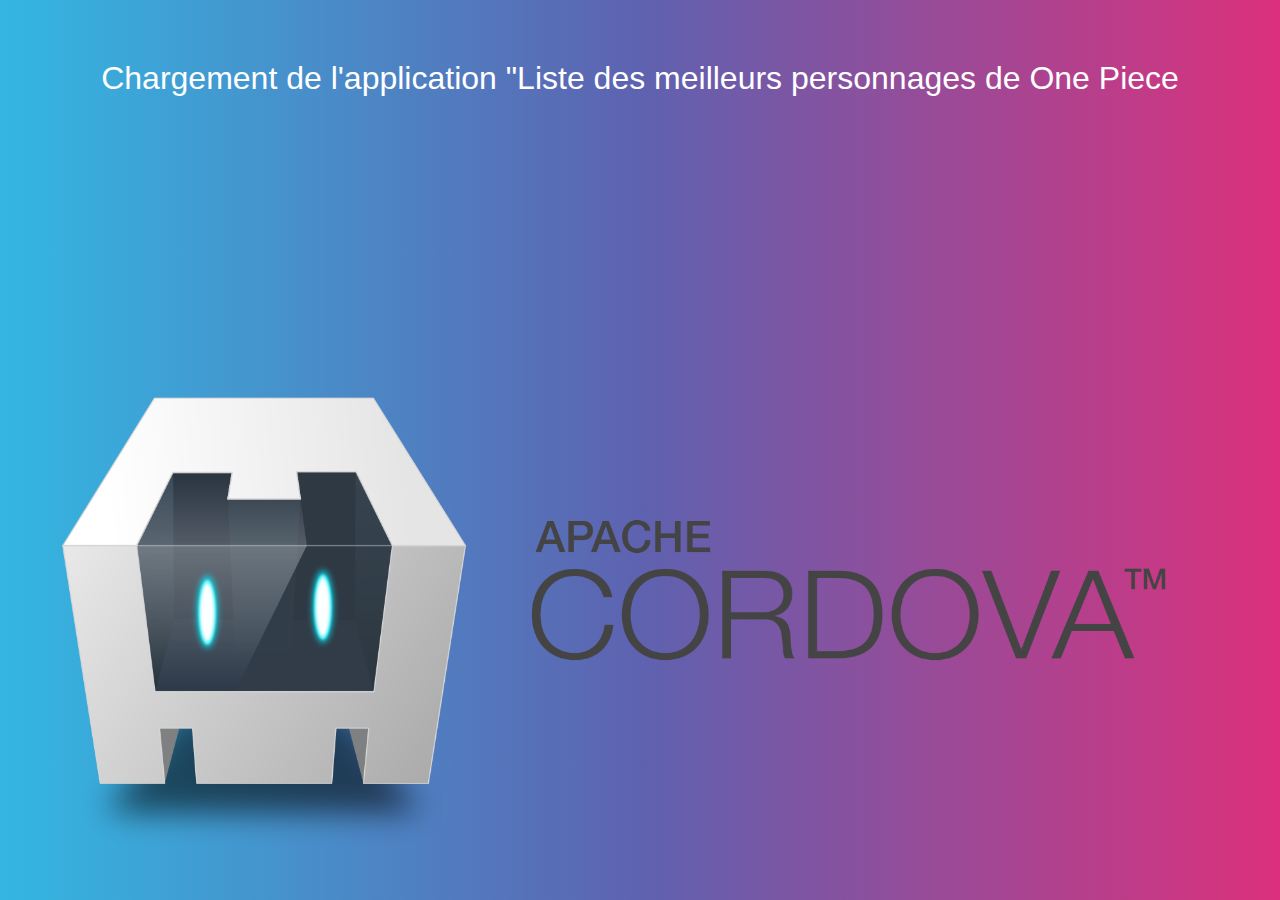
<file: index.html>
<!DOCTYPE HTML>
<html>

<head>
    <title>Liste des meilleurs personnages de One Piece</title>
    <link rel="stylesheet" href="css/bootstrap.min.css">
    <link rel="stylesheet" href="css/application.css">
    <meta charset="UTF-8">

    <script src="vue/VuePersonnage.js"></script>
    <script src="donnee/PersonnageDAO.js"></script>
    <script src="modele/Personnage.js"></script>
    <script src="vue/VueAjouterPersonnage.js"></script>
    <script src="vue/VueListePersonnage.js"></script>
    <script src="vue/VueModifierPersonnage.js"></script>
    <script defer src="Application.js"></script>
</head>

<body>
    <div id="page-chargement-application">Chargement de l'application "Liste des meilleurs personnages de One Piece</div>

    <script type="plain/text" id="html-vue-liste-personnage">
        <h1 class="titre">Liste des meilleurs personnages de One Piece</h1>

        <div class="flextainer ajouter-personnage">
            <div style="width: 50%;">
                <a href="#ajouter-personnage">
                    <div class="alert alert-dismissible alert-primary">
                        <h4 class="alert-heading" style="text-align: center;">Ajouter un personnage</h4> 
                    </div>
                </a>   
                <div style="text-align: center;">
                    <a href="https://keeels.com/2023/01/26/projet-maintenance-de-donnees/"> 
                        <button type="button" class="btn btn-success">Revenir sur le portfolio</button>
                    </a>   
                </div>         
            </div>
        </div>
        <ul id="liste-personnage">
            <li>
                <div class="flextainer">
                    <div style="width: 70%;">
                        <a href="#personnage/{Personnage.id}">
                            <div class="alert alert-dismissible alert-warning">
                                <h4 class="alert-heading">{Personnage.nom}</h4> 
                                <a href="#modifier-personnage/{Personnage.id}"> 
                                    <button type="button" class="btn btn-secondary">Modifier</button>
                                </a>
                            </div>
                        </a>            
                    </div>
                </div>
            </li>
        </ul>     
    </script>

    <script type="plain/text" id="html-vue-ajouter-personnage">
        <h1 class="titre">Ajouter un personnage de One Piece</h1>

        <form id="formulaire-ajouter">
            <div class="flextainer">
                <div style="width: 60%;">
                    <div class="form-group" style="text-align: center;">
                        <label class="col-form-label mt-4" for="personnage-nom">Nom : </label>
                        <input type="text" class="form-control" placeholder="Nom du personnage" id="personnage-nom">
                    </div>
                </div>
            </div>

            <div class="flextainer">
                <div style="width: 60%;">
                    <div class="form-group" style="text-align: center;">
                        <label class="col-form-label mt-4" for="personnage-equipage">Équipage : </label>
                        <input type="text" class="form-control" placeholder="Équipage du personnage" id="personnage-equipage">
                    </div>
                </div>
            </div>

            <div class="flextainer">
                <div style="width: 60%;">
                    <div class="form-group" style="text-align: center;">
                        <label class="col-form-label mt-4" for="personnage-description">Description : </label>
                        <textarea class="form-control" id="personnage-description" rows="4" style="height: 123px;"
                            placeholder="Description du personnage"></textarea>
                    </div>
                </div>
            </div>

            <div class="flextainer">
                <div style="width: 60%;">
                    <div class="form-group" style="text-align: center;">
                        <label class="col-form-label mt-4" for="personnage-prime">Prime</label>
                        <input type="text" class="form-control" placeholder="Prime du personnage" id="personnage-prime">
                    </div>
                </div>
            </div>

            <div class="flextainer">
                <button type="submit" id="enregistrer" class="btn btn-success">Ajouter un personnage</button>
                <a href="#">
                    <button type="button" class="btn btn-warning">Annuler</button>
                </a>
            </div>
            
        </form>
    </script>

    <script type="plain/text" id="html-vue-personnage">
        <h1 class="titre">Personnage de One Piece</h1>
        <div class="flextainer">
            <div style="text-align: center; width: 60%;">
                <h1 id="personnage-nom" class="text-warning"></h1>
                <h2 id="personnage-equipage" class="text-secondary"></h2>
                <h4 id="personnage-description" class="text-info"></h4>
                <h4 id="personnage-prime" class="text-danger"></h4>
    
                <a href="#">
                    <button type="button" class="btn btn-warning">Revenir à la liste des personnages</button>
                </a>
            </div>
        </div>
    </script>

    <script type="plain/text" id="html-vue-modifier-personnage">
        <h1 class="titre">Modifier un personnage de One Piece</h1>

        <form id="formulaire-modifier">
            
            <div class="flextainer">
                <div style="width: 60%;">
                    <div class="form-group" style="text-align: center;">
                        <label class="col-form-label mt-4" for="personnage-nom">Nom : </label>
                        <textarea class="form-control" id="personnage-nom" rows="1" placeholder="Nom"></textarea>
                    </div>
                </div>
            </div>

            <div class="flextainer">
                <div style="width: 60%;">
                    <div class="form-group" style="text-align: center;">
                        <label class="col-form-label mt-4" for="personnage-equipage">Équipage : </label>
                        <textarea class="form-control" id="personnage-equipage" rows="1" placeholder="Equipage"></textarea>
                    </div>
                </div>
            </div>

            <div class="flextainer">
                <div style="width: 60%;">
                    <div class="form-group" style="text-align: center;">
                        <label class="col-form-label mt-4" for="personnage-description">Description : </label>
                        <textarea class="form-control" id="personnage-description" rows="4" placeholder="Description du personnage"></textarea>
                    </div>
                </div>
            </div>

            <div class="flextainer">
                <div style="width: 60%;">
                    <div class="form-group" style="text-align: center;">
                        <label class="col-form-label mt-4" for="personnage-prime">Prime</label>
                        <textarea class="form-control" id="personnage-prime" rows="1" placeholder="Prime"></textarea>
                    </div>
                </div>
            </div>

            <div class="flextainer">
                <button type="submit" id="enregistrer" name="enregistrer" class="btn btn-success">Modifier un personnage</button>
                <a href="#">
                    <button type="button" class="btn btn-danger">Annuler</button>
                </a>
            </div>
            
        </form>


        <br><br><br><br><br>
    </script>


</body>

</html>
</file>
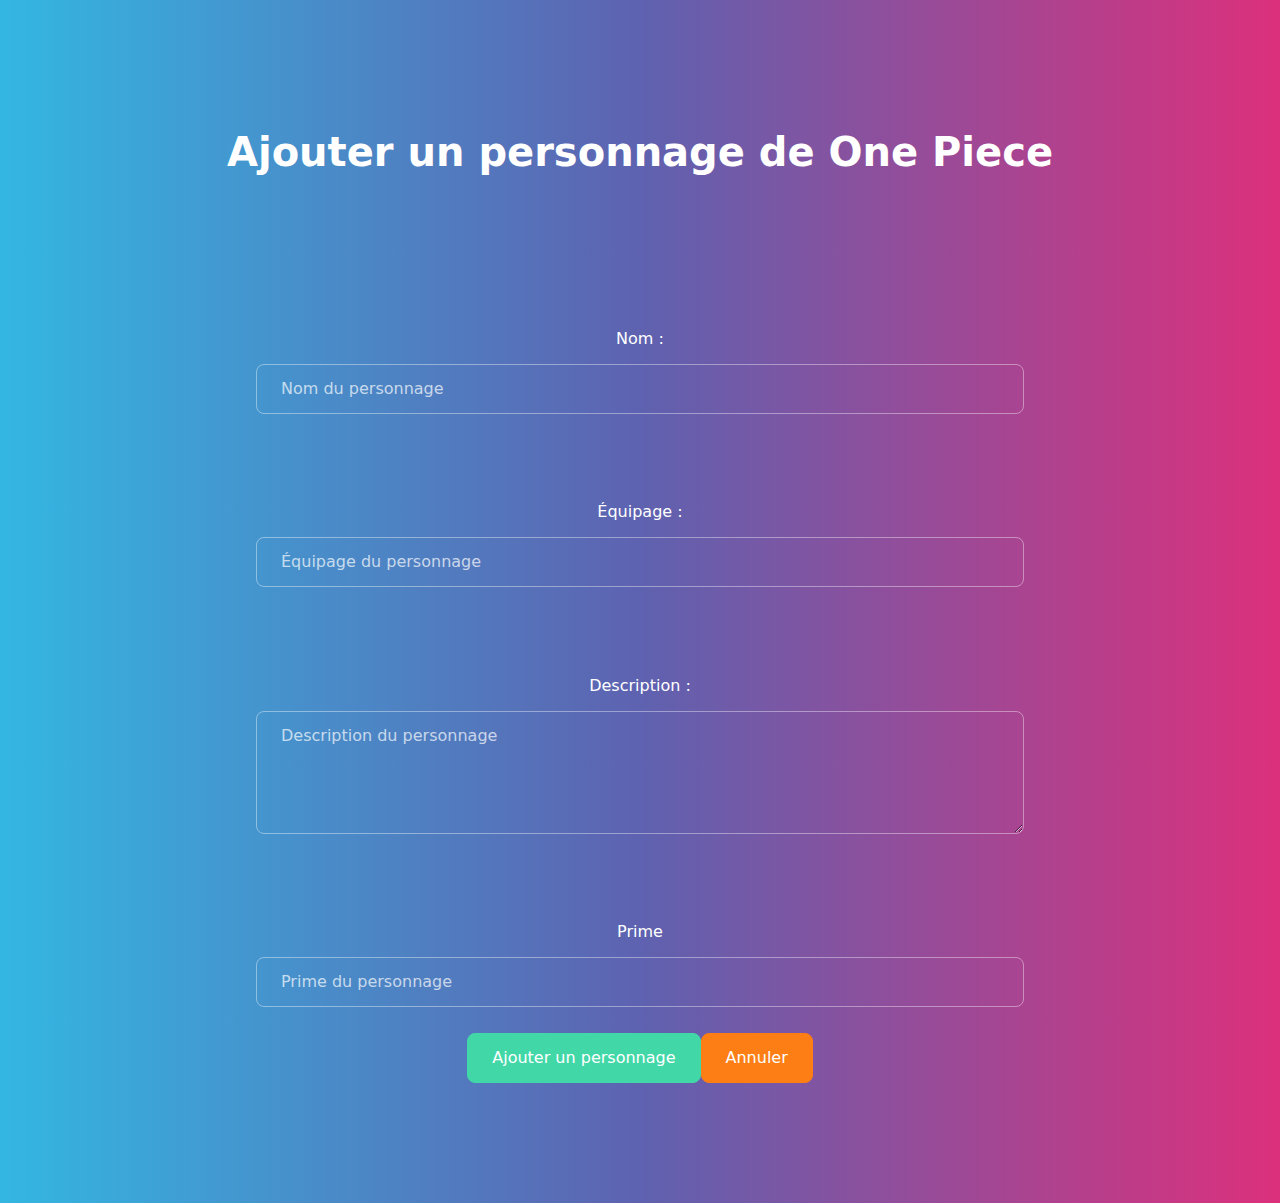
<file: vue-ajouter-personnage.html>
<!DOCTYPE HTML>
<html>

<head>
    <meta charset="UTF-8">

    <title>Liste des cadeaux de Noël</title>
    <link rel="stylesheet" href="css/bootstrap.min.css">
    <link rel="stylesheet" href="css/application.css">
    <style></style>
</head>

<body>

    <h1 class="titre">Ajouter un personnage de One Piece</h1>

    <form id="formulaire-ajouter">
        
        <div class="flextainer">
            <div style="width: 60%;">
                <div class="form-group" style="text-align: center;">
                    <label class="col-form-label mt-4" for="personnage-nom">Nom : </label>
                    <input type="text" class="form-control" placeholder="Nom du personnage" id="personnage-nom">
                </div>
            </div>
        </div>

        <div class="flextainer">
            <div style="width: 60%;">
                <div class="form-group" style="text-align: center;">
                    <label class="col-form-label mt-4" for="personnage-equipage">Équipage : </label>
                    <input type="text" class="form-control" placeholder="Équipage du personnage" id="personnage-nom">
                </div>
            </div>
        </div>

        <div class="flextainer">
            <div style="width: 60%;">
                <div class="form-group" style="text-align: center;">
                    <label class="col-form-label mt-4" for="personnage-description">Description : </label>
                    <textarea class="form-control" id="personnage-nom" rows="4" style="height: 123px;"
                        placeholder="Description du personnage"></textarea>
                </div>
            </div>
        </div>

        <div class="flextainer">
            <div style="width: 60%;">
                <div class="form-group" style="text-align: center;">
                    <label class="col-form-label mt-4" for="personnage-prime">Prime</label>
                    <input type="text" class="form-control" placeholder="Prime du personnage" id="personnage-nom">
                </div>
            </div>
        </div>

        <div class="flextainer">
            <button type="submit" id="enregistrer" name="enregistrer" class="btn btn-success">Ajouter un personnage</button>
            <a href="#">
                <button type="button" class="btn btn-danger">Annuler</button>
            </a>
        </div>
        
    </form>


    <br><br><br><br><br>
</body>

</html>
</file>
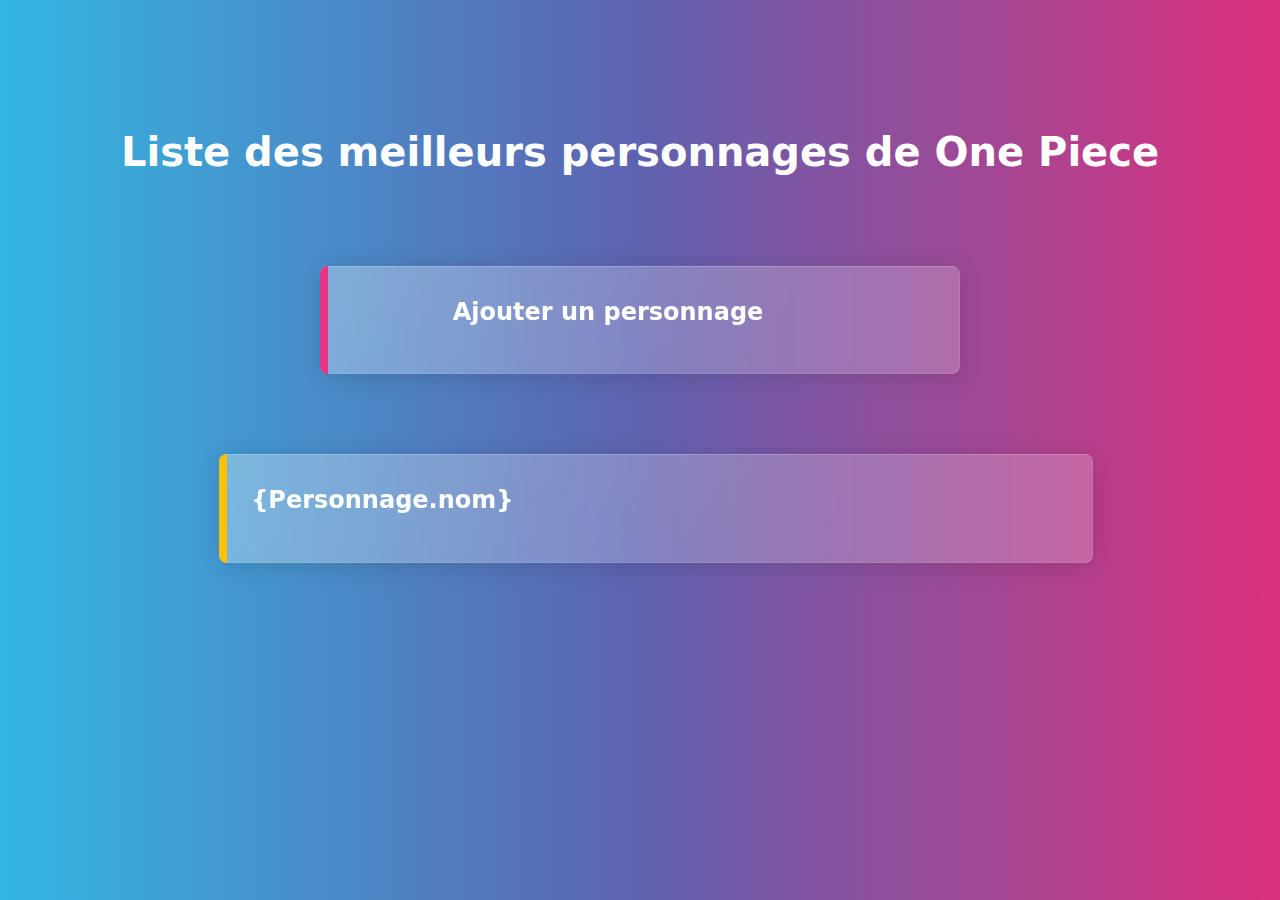
<file: vue-liste-personnage.html>
<!DOCTYPE HTML>
<html>
<head>
  <title>Liste des cadeaux de Noël</title>
  <link rel="stylesheet" href="css/bootstrap.min.css">
  <link rel="stylesheet" href="css/application.css">
  <style></style>
</head>
<body>

    <h1 class="titre">Liste des meilleurs personnages de One Piece</h1>

    <div class="flextainer ajouter-personnage">
        <div style="width: 50%;">
            <a href="#ajouter-personnage">
                <div class="alert alert-dismissible alert-primary">
                    <h4 class="alert-heading" style="text-align: center;">Ajouter un personnage</h4> 
                </div>
            </a>            
        </div>
    </div>

    <ul id="liste-personnage">
        <li>
            <div class="flextainer">
                <div style="width: 70%;">
                    <a href="#personnage/{Personnage.id}">
                        <div class="alert alert-dismissible alert-warning">
                            <h4 class="alert-heading">{Personnage.nom}</h4> 
                        </div>
                    </a>            
                </div>
            </div>
        </li>
    </ul>     
</body>
</html>
</file>
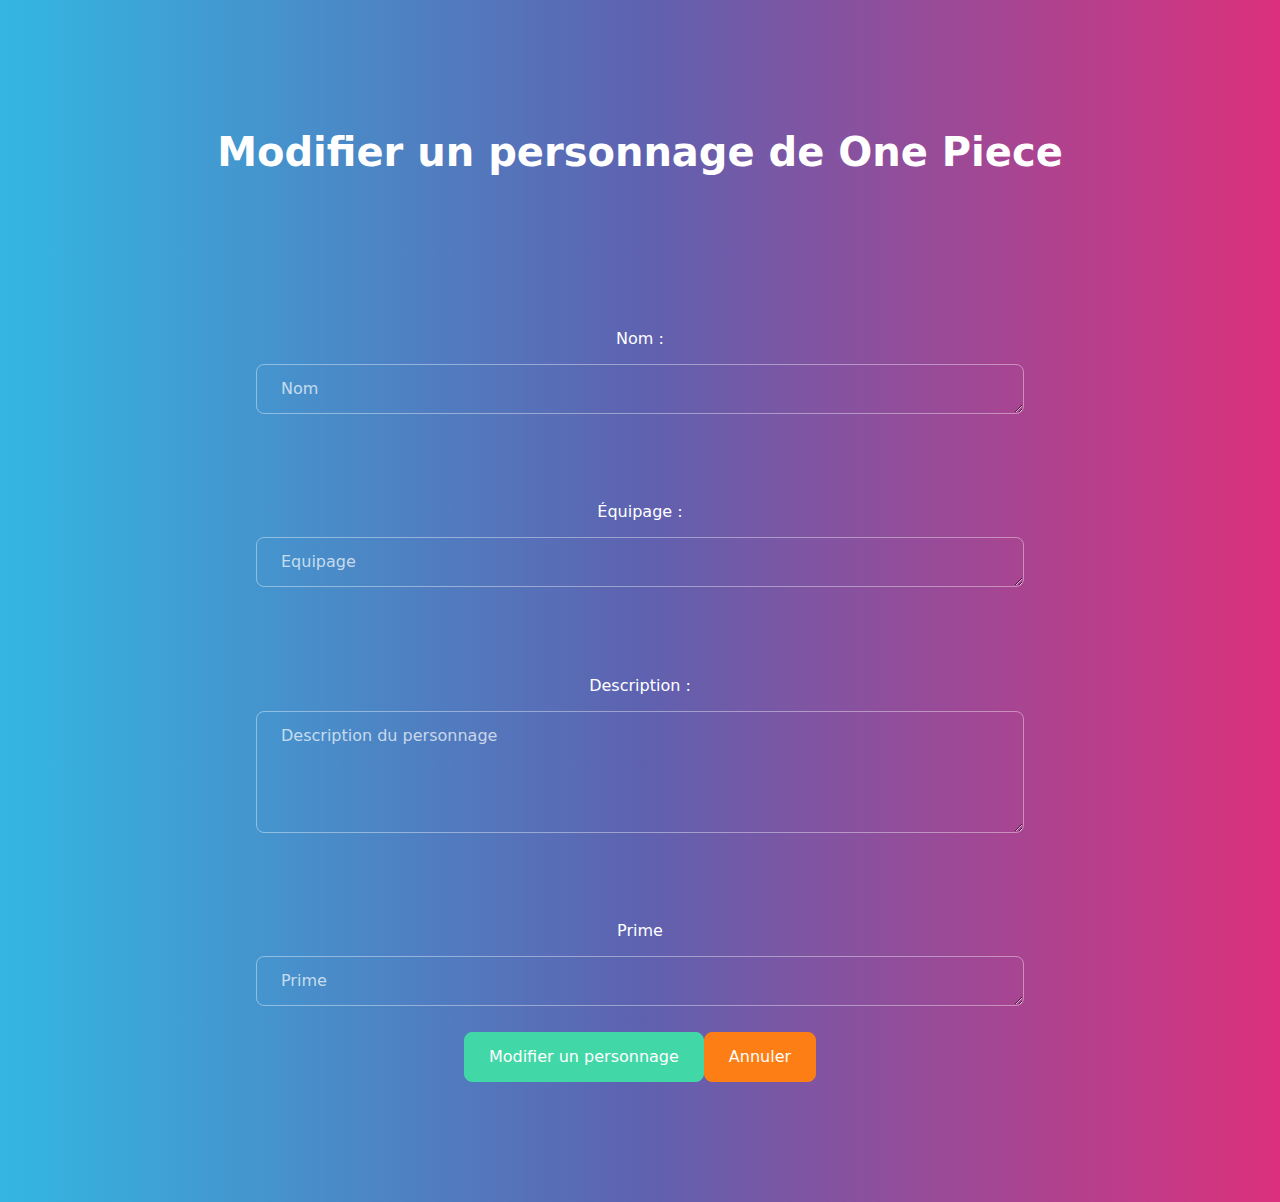
<file: vue-modifier-personnage.html>
<!DOCTYPE HTML>
<html>

<head>
    <meta charset="UTF-8">

    <title>Liste des cadeaux de Noël</title>
    <link rel="stylesheet" href="css/bootstrap.min.css">
    <link rel="stylesheet" href="css/application.css">
    <style></style>
</head>

<body>

    <h1 class="titre">Modifier un personnage de One Piece</h1>

        <form id="formulaire-modifier">
            
            <div class="flextainer">
                <div style="width: 60%;">
                    <div class="form-group" style="text-align: center;">
                        <label class="col-form-label mt-4" for="personnage-nom">Nom : </label>
                        <textarea class="form-control" id="personnage-nom" rows="1" placeholder="Nom"></textarea>
                    </div>
                </div>
            </div>

            <div class="flextainer">
                <div style="width: 60%;">
                    <div class="form-group" style="text-align: center;">
                        <label class="col-form-label mt-4" for="personnage-equipage">Équipage : </label>
                        <textarea class="form-control" id="personnage-equipage" rows="1" placeholder="Equipage"></textarea>
                    </div>
                </div>
            </div>

            <div class="flextainer">
                <div style="width: 60%;">
                    <div class="form-group" style="text-align: center;">
                        <label class="col-form-label mt-4" for="personnage-description">Description : </label>
                        <textarea class="form-control" id="personnage-description" rows="4" placeholder="Description du personnage"></textarea>
                    </div>
                </div>
            </div>

            <div class="flextainer">
                <div style="width: 60%;">
                    <div class="form-group" style="text-align: center;">
                        <label class="col-form-label mt-4" for="personnage-prime">Prime</label>
                        <textarea class="form-control" id="personnage-prime" rows="1" placeholder="Prime"></textarea>
                    </div>
                </div>
            </div>

            <div class="flextainer">
                <button type="submit" id="enregistrer" name="enregistrer" class="btn btn-success">Modifier un personnage</button>
                <a href="#">
                    <button type="button" class="btn btn-danger">Annuler</button>
                </a>
            </div>
            
        </form>


        <br><br><br><br><br>
</body>

</html>
</file>
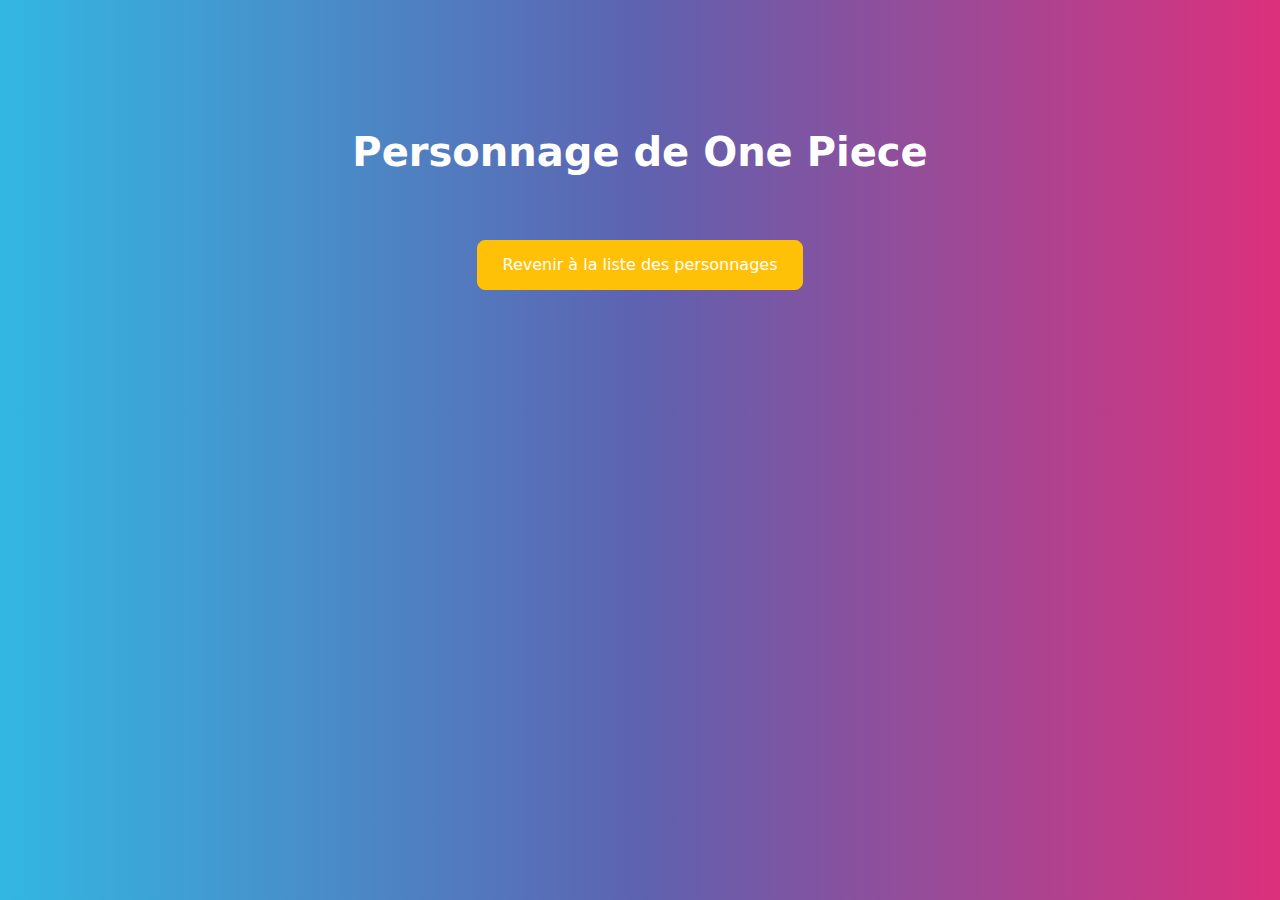
<file: vue-personnage.html>
<!DOCTYPE HTML>
<html>

<head>
    <meta charset="UTF-8">

    <title>Personnage de One Piece</title>
    <link rel="stylesheet" href="css/bootstrap.min.css">
    <link rel="stylesheet" href="css/application.css">
    <style></style>
</head>

<body>

    <h1 class="titre">Personnage de One Piece</h1>
        
    <div style="text-align: center;">
        <h1 id="personnage-nom" class="text-warning"></h1>
        <h2 id="personnage-equipage" class="text-secondary"></h2>
        <h4 id="personnage-description" class="text-info"></h4>
        <h4 id="personnage-description" class="text-danger"></h4>

        <a href="#">
            <button type="button" class="btn btn-warning">Revenir à la liste des personnages</button>
        </a>
    </div>

    <br><br><br><br><br>
</body>

</html>
</file>
<file: css/application.css>
#page-chargement-application{
    position:relative;
    height:100vh;
    background-image:url(../decoration/pngwing.com.png);
    background-repeat:no-repeat;
    background-size:contain;
    background-position:bottom center;
    background-attachment:fixed;
  
    text-align:center;
    font-size:2rem;
    font-family:'The Perfect Christmas', sans-serif;
    font-weight:normal;
    line-height:1.8rem;
  
    padding:5%;
    color:var(--theme-blanc);
    text-shadow: 2px 2px var(--theme-noir);
    animation: pulse 1.5s infinite;
    animation-direction: alternate;
  }

  .flextainer{
    padding-top: 2%;
    display: flex;
    justify-content: center;
  }

  li{
    list-style-type: none;
  }

  .ajouter-personnage{
    margin-bottom: 3%;
  }

  .flextainer a{
    text-decoration: none;
  }

  .titre{
    margin-top: 10%;
    margin-bottom: 5%;
    text-align: center;
  }
</file>
